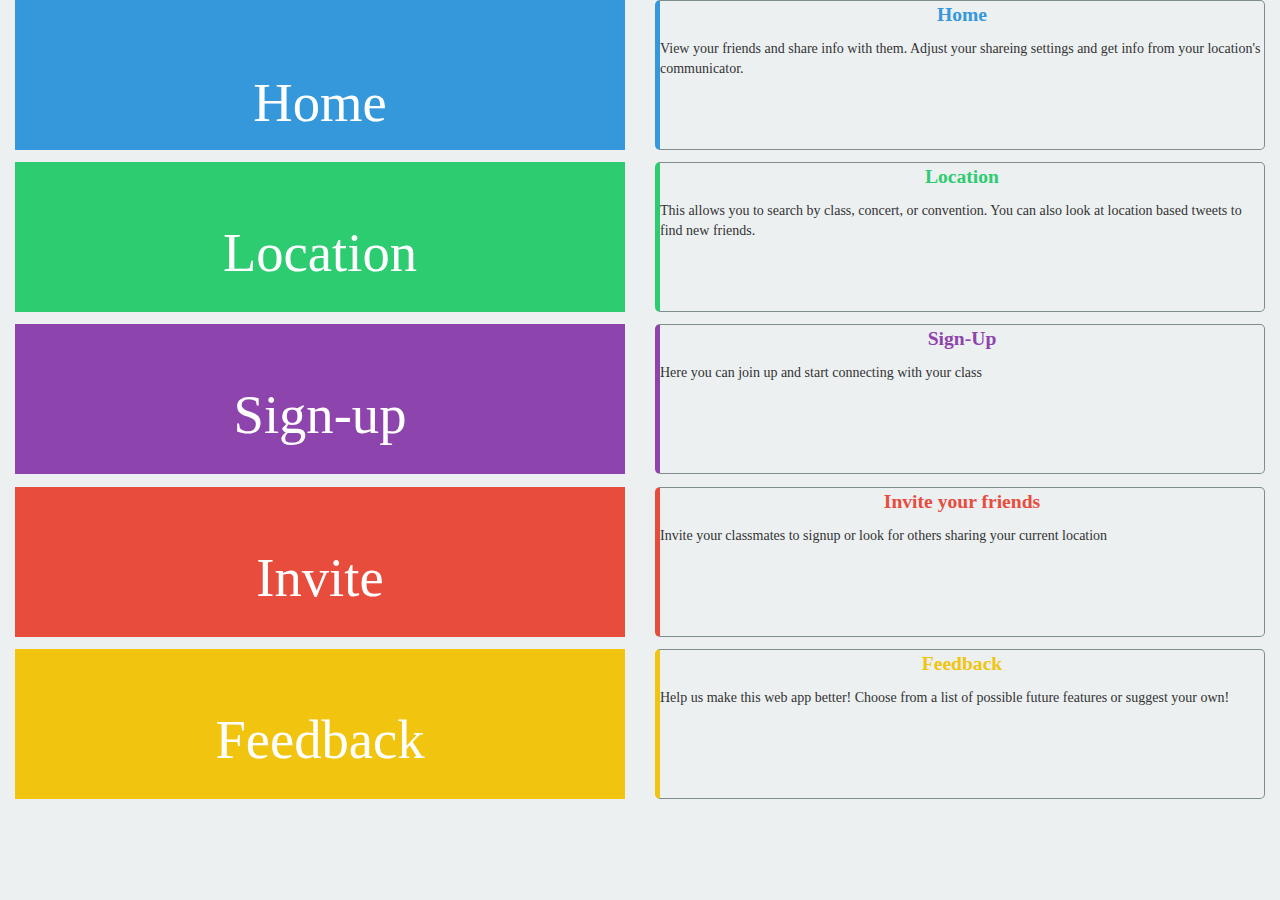
<file: index.html>
<!DOCTYPE html>
<html lang="en">
<head>
  <meta charset="utf-8">
  <title>Index</title>
  <link rel="stylesheet" type="text/css" href="http://cdnjs.cloudflare.com/ajax/libs/twitter-bootstrap/3.1.1/css/bootstrap.min.css">
  <link rel="stylesheet" type="text/css" href="main.css">
</head>
<body>
	<div class="container-fluid">

		<div class="row">
			 <div class="col-xs-12 col-sm-6 col-md-6">

	
		<div class="main">

			<a href="friends.html">	
			<div class="user-box"><H1>Home</H1></div>
			</a>
			
			<a href="location.html">					
			<div class="location-box"><H1>Location</H1></div>			
			</a>

			<a href="addnewfriends.html">	
			<div class="add-box"><H1>Sign-up</H1></div>
			</a>
			
			<a href="invite.html">								
			<div class="invite-box"><H1>Invite</H1></div>
			</a>
			
			<a href="feedback.html">
			<div class="feedback-box"><H1>Feedback</H1></div>
			</a>

		</div>
				
			 </div>
		
			 <div class="col-xs-12 col-sm-6 col-md-6">
				
				<div class="hidden-xs"> 	
				 	<div class="callout left1"> <p class="info1">Home</p>
				 		<p>View your friends and share info with them. Adjust your shareing settings and get info from your location's communicator.</p>
				 	</div>

				 	<div class="callout left2"> <p class="info2">Location</p>
				 		<p>This allows you to search by class, concert, or convention. You can also look at location based tweets to find new friends.</p>	
				 	</div>

				 	<div class="callout left3"> <p class="info3">Sign-Up</p>
				 	<p>Here you can join up and start connecting with your class</p>
				 	</div>

				 	<div class="callout left4"> <p  class="info4">Invite your friends</p>
				 		<p>Invite your classmates to signup or look for others sharing your current location</p>
				 	</div>

				 	<div class="callout left5"> <p class="info5">Feedback</p>
				 		<p>Help us make this web app better! Choose from a list of possible future features or suggest your own!</p>
				 	</div>
				</div>

			 </div>

		</div>
		


	</div>

  <script src="http://cdnjs.cloudflare.com/ajax/libs/jquery/2.0.3/jquery.min.js"></script>
  <script src="main.js"></script>

</body>
</html>
</file>
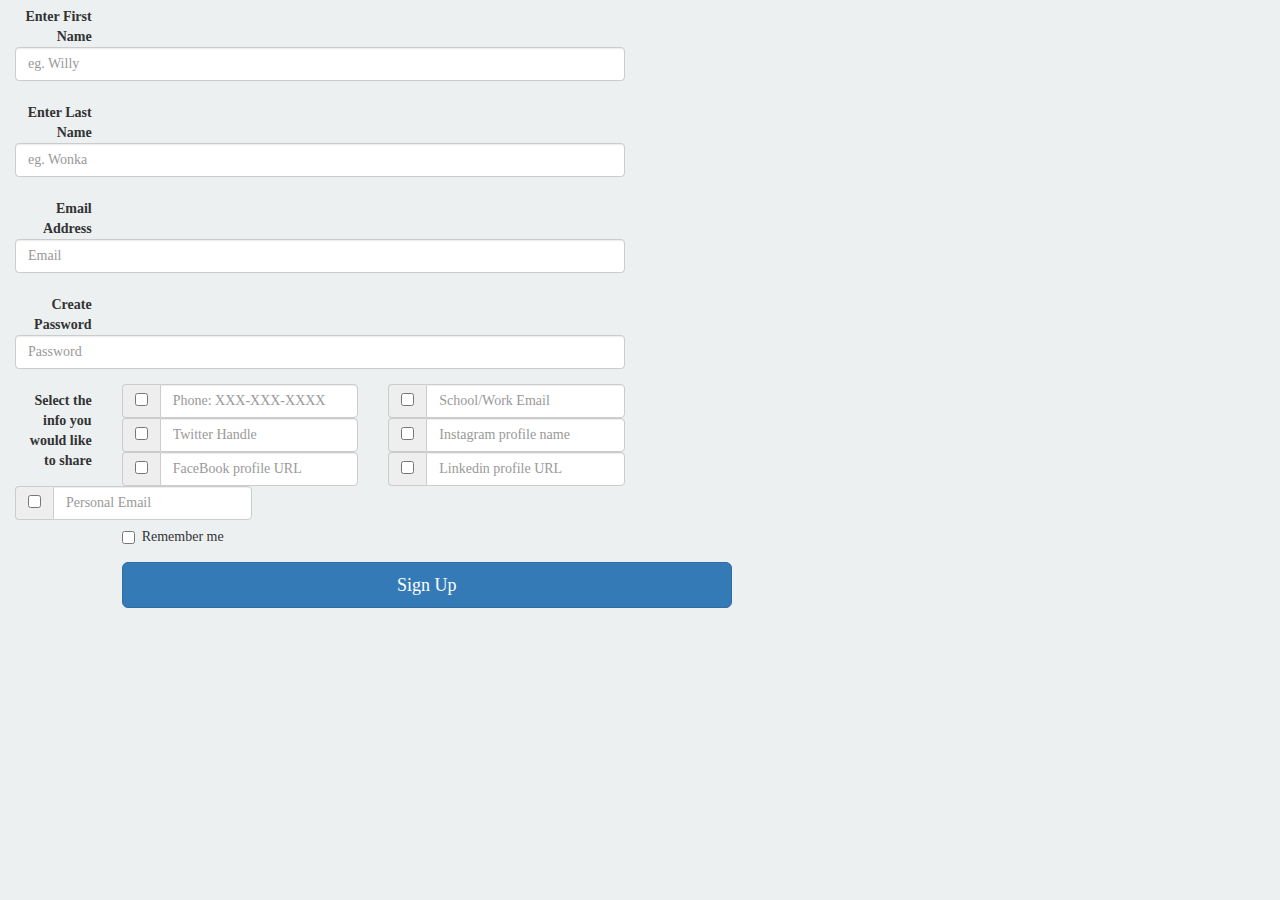
<file: addnewfriends.html>
<!DOCTYPE html>
<html lang="en">
<head>
  <meta charset="utf-8">
  <title>Add Friends</title>
  <link rel="stylesheet" type="text/css" href="http://cdnjs.cloudflare.com/ajax/libs/twitter-bootstrap/3.1.1/css/bootstrap.min.css">
  <link rel="stylesheet" type="text/css" href="main.css">
</head>
<body>
	<div class="container-fluid">

		<div class="row">
			 <div class="col-xs-12 col-sm-6 col-md-6">

	
		<div class="form-container">
			<form class="form-horizontal addnew " role="form">
	
				<div class="form-group">
				    <label for="inputName" class="col-sm-2 control-label">Enter First Name</label>
				    <div class="col-sm-12">
				      	<input type="name" class="form-control" id="first-name" placeholder="eg. Willy">
				    </div>
				</div>


<!-- 				  <div class="form-group has-success has-feedback">
				    <label for="inputEmail3 inputSuccess2" class="col-sm-2 control-label">Enter First Name</label>
				    <div class="col-sm-10">
				      <input type="name" class="form-control control-label" id="inputName" placeholder="eg. John Smith">
				 		<span class="glyphicon glyphicon-ok form-control-feedback"></span>
				    </div>
				  </div> -->

				  <div class="form-group">
				    <label for="inputLastName" class="col-sm-2 control-label">Enter Last Name</label>
				    <div class="col-sm-12">
				      <input type="lastname" class="form-control" id="last-name" placeholder="eg. Wonka">
				    </div>
				  </div>				  
				  
				  <div class="form-group">
				    <label for="inputEmail" class="col-sm-2 control-label">Email Address</label>
				    <div class="col-sm-12">
				      <input type="email" class="form-control" id="enter-email" placeholder="Email">
				    </div>
				  </div>
				 
				  <div class="form-group">
				    <label for="inputPassword3" class="col-sm-2 control-label">Create Password</label>
				    <div class="col-sm-12">
				      <input type="password" class="form-control" id="password" placeholder="Password">
				    </div>
				  </div>				  
				 
				  <div class="row">
				  <label for="inputPassword3" class="col-sm-2 control-label">Select the info you would like to share</label>
				    <div class="col-sm-5">
				      <div class="input-group">
				        <span class="input-group-addon">
				          <input type="checkbox">
				        </span>
				        <input type="number" class="form-control" placeholder="Phone: XXX-XXX-XXXX">
				      </div><!-- /input-group -->
				    </div><!-- /.col-lg-6 -->
				  
				    <div class="col-sm-5">
				      <div class="input-group">
				        <span class="input-group-addon">
				          <input type="checkbox">
				        </span>
				        <input type="email" class="form-control" placeholder="School/Work Email">
				      </div><!-- /input-group -->
				    </div><!-- /.col-lg-6 -->
				  
				    <div class="col-sm-5">
				      <div class="input-group">
				        <span class="input-group-addon">
				          <input type="checkbox">
				        </span>
				        <input type="text" class="form-control" placeholder="Twitter Handle">
				      </div><!-- /input-group -->
				    </div><!-- /.col-lg-6 -->
				  
				    <div class="col-sm-5">
				      <div class="input-group">
				        <span class="input-group-addon">
				          <input type="checkbox">
				        </span>
				        <input type="text" class="form-control" placeholder="Instagram profile name">
				      </div><!-- /input-group -->
				    </div><!-- /.col-lg-6 -->
				  
				    <div class="col-sm-5">
				      <div class="input-group">
				        <span class="input-group-addon">
				          <input type="checkbox">
				        </span>
				        <input type="url" class="form-control" placeholder="FaceBook profile URL">
				      </div><!-- /input-group -->
				    </div><!-- /.col-lg-6 -->
				  
				    <div class="col-sm-5">
				      <div class="input-group">
				        <span class="input-group-addon">
				          <input type="checkbox">
				        </span>
				        <input type="url" class="form-control" placeholder="Linkedin profile URL">
				      </div><!-- /input-group -->
				    </div><!-- /.col-lg-6 -->

				    <div class="col-sm-5">
				      <div class="input-group">
				        <span class="input-group-addon">
				          <input type="checkbox">
				        </span>
				        <input type="email" class="form-control" placeholder="Personal Email">
				      </div><!-- /input-group -->
				    </div><!-- /.col-lg-6 -->
				  </div><!-- /.row -->







				  <div class="form-group">
				    <div class="col-sm-offset-2 col-sm-12">
				      <div class="checkbox">
				        <label>
				          <input type="checkbox"> Remember me
				        </label>
				      </div>
				    </div>
				  </div>
				  <div class="form-group">
				    <div class="col-sm-offset-2 col-sm-12">
				      <button type="submit" class="btn btn-primary btn-lg btn-block signup">Sign Up</button>
				    </div>
				  </div>
			</form>
			

		</div>
	
		 </div>
		
			 <div class="col-xs-12 col-sm-6 col-md-4">
			 	
			 </div>

		</div>
		


	</div>

  <script src="http://cdnjs.cloudflare.com/ajax/libs/jquery/2.0.3/jquery.min.js"></script>
  <script src="form.js"></script>

</body>
</html>
</file>
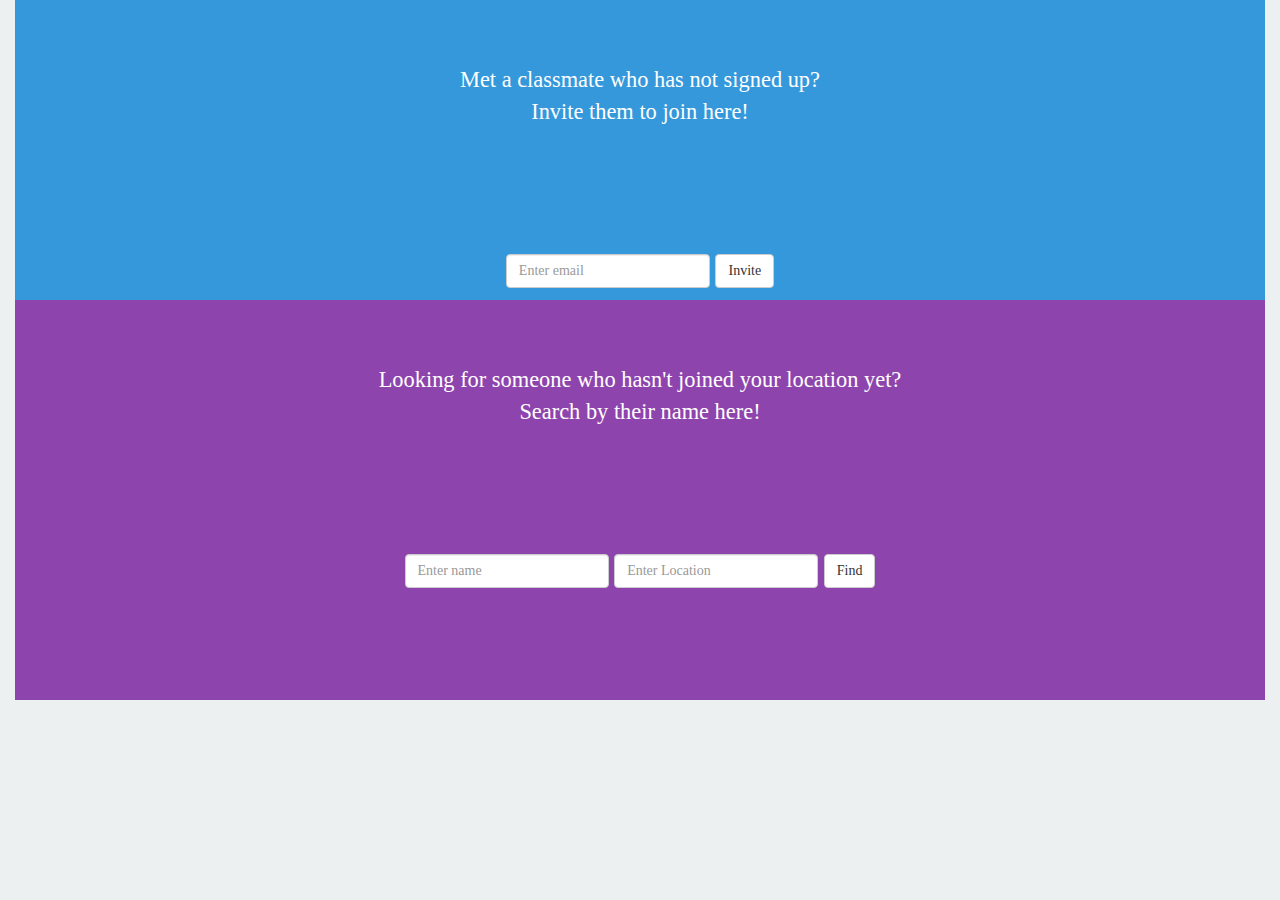
<file: invite.html>
<!DOCTYPE html>
<html lang="en">
<head>
  <meta charset="utf-8">
  <title>Invite</title>
  <link rel="stylesheet" type="text/css" href="http://cdnjs.cloudflare.com/ajax/libs/twitter-bootstrap/3.1.1/css/bootstrap.min.css">
  <link rel="stylesheet" type="text/css" href="main.css">
</head>
<body>
	<div class="container-fluid">

		<div class="row">
			 <div class="col-xs-12 col-sm-12 col-md-12">

	
		<div class="main">

			<div class="invitenew">
				<br><br><p>Met a classmate who has not signed up? <br> Invite them to join here!</p>
					<form class="form-inline top" role="form">
					  <div class="form-group">
					    <label class="sr-only" for="exampleInputEmail2">Email address</label>
					    <input type="email" name="email" class="form-control" id="friend" placeholder="Enter email">
					  </div>
					  <button type="submit" name="find" class="btn btn-default sub">Invite</button>
					</form>

			</div>
			
			<div class="invitecurrent">
				<br><br><p>Looking for someone who hasn't joined your location yet? <br> Search by their name here!</p>
					<form class="form-inline top" role="form">
					 
					  <div class="form-group">
					    <label class="sr-only" for="exampleInputEmail2">Email address</label>
					    <input type="text" name="name" class="form-control" id="name" placeholder="Enter name">
					  </div>
					 
					  <div class="form-group">
					    <label class="sr-only" for="exampleInputEmail2">Email address</label>
					    <input type="text" class="form-control" id="location" name="text" placeholder="Enter Location">
					  </div>					  
					  <button type="submit" name="submit" class="btn btn-default submit7">Find</button>
					</form>
			</div>

		</div>
				
			 </div>
		


		</div>
		<p id="results"></p>



	</div>

  <script src="http://cdnjs.cloudflare.com/ajax/libs/jquery/2.0.3/jquery.min.js"></script>
  <script src="main.js"></script>
  <script src="form.js"></script>

</body>
</html>
</file>
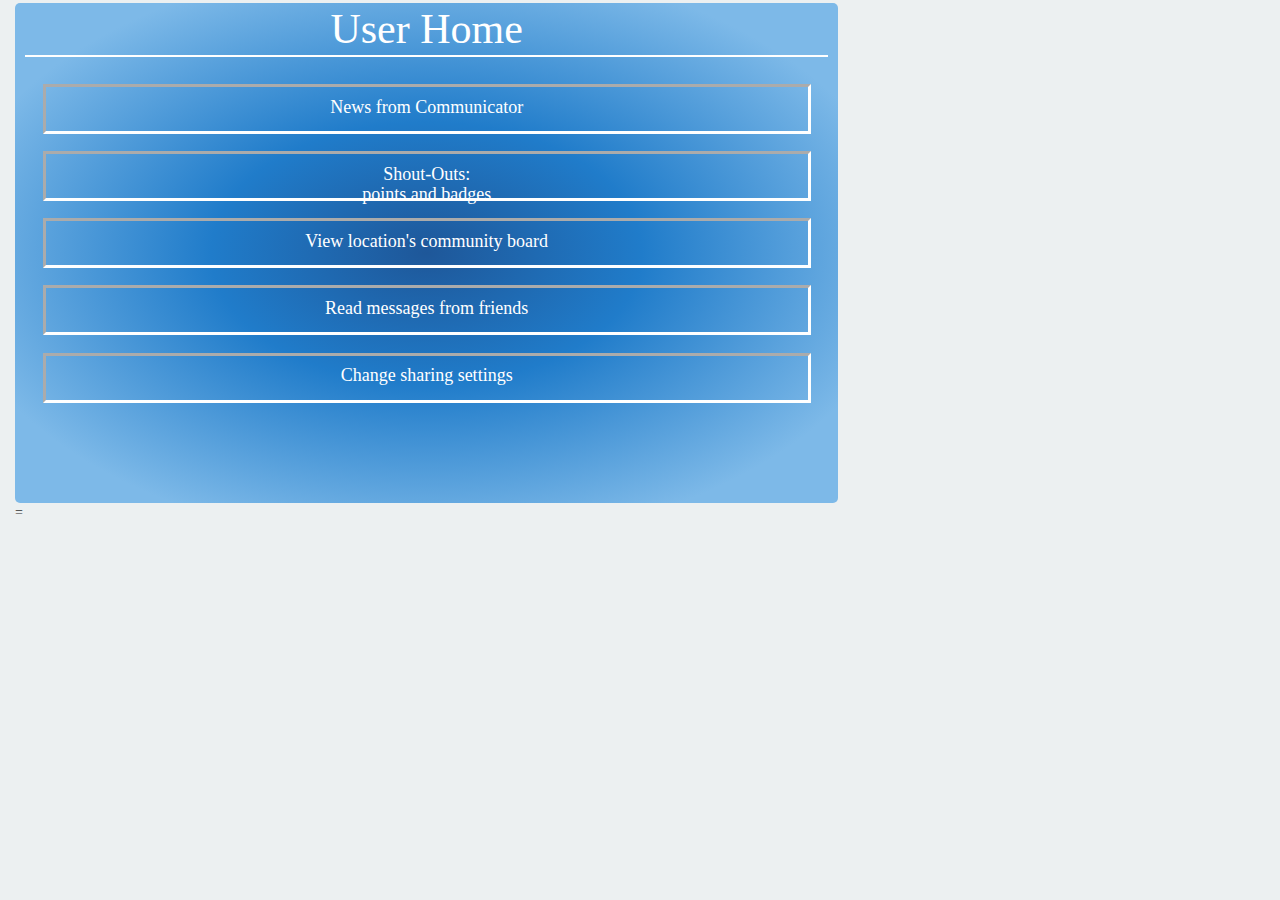
<file: settings.html>
<!DOCTYPE html>
<html lang="en">
<head>
  <meta charset="utf-8">
  <title>User settings</title>
  <link rel="stylesheet" type="text/css" href="http://cdnjs.cloudflare.com/ajax/libs/twitter-bootstrap/3.1.1/css/bootstrap.min.css">
  <link rel="stylesheet" type="text/css" href="main.css">
</head>
<body>
	<div class="container-fluid">
			<div class="main">
		<div class="row">
			 <div class="col-xs-12 col-sm-6 col-md-8">

	
		

			<div class="settings-box">
			<h1>User Home</h1>
			<div class="row">
				<div class="col-xs-6 col-sm-6 col-md-8 testbox">
					<h4>News from Communicator</h4>
				</div>
				<div class="col-xs-6 col-sm-6 col-md-8 testbox">
					<h4>Shout-Outs:<br>points and badges</h4>
				</div>
			</div>

			<div class="row">
				<div class="col-xs-6 col-sm-6 col-md-8 testbox">
					<h4>View location's community board</h4>
				</div>
				<div class="col-xs-6 col-sm-6 col-md-8 testbox">
					<h4>Read messages from friends</h4>
				</div>
			</div>

			<div class="row">
				<div class="col-xs-8 col-sm-12 col-md-8 testbox">
					<h4>Change sharing settings</h4>
				</div>
			</div>

			</div>=


		
				
			 </div>
		
			 <div class="col-xs-12 col-sm-6 col-md-4">
			 	
			 </div>

		</div>




		</div>

	</div>

  <script src="http://cdnjs.cloudflare.com/ajax/libs/jquery/2.0.3/jquery.min.js"></script>
  <script src="main.js"></script>

</body>
</html>
</file>
<file: main.css>
h1 {
	margin-top: 2%;
	text-align: center;
	color: #FFFFFF;
	font-family:'Avenir LT W01 65 Medium';
	font-size: 390%;
	padding-top: 10%;
	text-decoration: none;
}

body {
	background-color: #ecf0f1;
	font-family:'Avenir LT W01 65 Medium';

}


a:hover, a:visited, a:link, a:active
{
    text-decoration: none;
}

.user-menu{
	float: right;
	margin-right: 10px;
	color: #FFFFFF;
	text-align: center;
	margin-top: 2%;
}
.user-settings{
	float: left;
	margin-left: 10px;
}

.user-box-contain {
	line-height: 150px;
	height: 150px;
}

.friend-name{
	float: right;
	margin-right: 20px;
}


.keep{ 	color: #FFFFFF; }



.user-box {
	text-align: center;
	color: #FFFFFF;
	background-color: #3498db;
	height: 150px;
	width: 100%; 
	position: relative;
	display: inline-block;
	vertical-align: middle;
	line-height: 150px;
}

.friend-box {
	text-align: center;
	color: #FFFFFF;
	background-color: #2ecc71;
	height: 150px;
	width: 100%; 
}

.location-box {
	text-align: center;
	color: #FFFFFF;
	background-color: #2ecc71;
	height: 150px;
	width: 100%; 
}
				
.add-box {
	text-align: center;
	color: #FFFFFF;
	background-color: #8e44ad;
	height: 150px;
	width: 100%; 
}
				
.invite-box {
	text-align: center;
	color: #FFFFFF;
	background-color: #e74c3c;
	height: 150px;
	width: 100%; 
}
		
/*.feedback-box a:hover  {
	background-color: #f39c12;
}*/

.feedback-box {
	text-align: center;
	color: #FFFFFF;
	background-color: #f1c40f;
	height: 150px;
	width: 100%; 
}


/*#gradient > .settings-box(#3498db; white);*/

.settings-box {
	text-align: center;
	color: #FFFFFF;
	/*background-color: #3498db;*/
	height: 500px;
	width: 100%; 
	position: relative;
	border-radius: 5px;
	/*display: inline-block;
	vertical-align: middle;
	line-height: 150px;*/	
	background: #1e5799; /* Old browsers */
	background: -moz-radial-gradient(center, ellipse cover,  #1e5799 0%, #207cca 37%, #207cca 37%, #7db9e8 83%, #7db9e8 83%); /* FF3.6+ */
	background: -webkit-gradient(radial, center center, 0px, center center, 100%, color-stop(0%,#1e5799), color-stop(37%,#207cca), color-stop(37%,#207cca), color-stop(83%,#7db9e8), color-stop(83%,#7db9e8)); /* Chrome,Safari4+ */
	background: -webkit-radial-gradient(center, ellipse cover,  #1e5799 0%,#207cca 37%,#207cca 37%,#7db9e8 83%,#7db9e8 83%); /* Chrome10+,Safari5.1+ */
	background: -o-radial-gradient(center, ellipse cover,  #1e5799 0%,#207cca 37%,#207cca 37%,#7db9e8 83%,#7db9e8 83%); /* Opera 12+ */
	background: -ms-radial-gradient(center, ellipse cover,  #1e5799 0%,#207cca 37%,#207cca 37%,#7db9e8 83%,#7db9e8 83%); /* IE10+ */
	background: radial-gradient(ellipse at center,  #1e5799 0%,#207cca 37%,#207cca 37%,#7db9e8 83%,#7db9e8 83%); /* W3C */
	filter: progid:DXImageTransform.Microsoft.gradient( startColorstr='#1e5799', endColorstr='#7db9e8',GradientType=1 ); /* IE6-9 fallback on horizontal gradient */

}



.settings-box h1 {
	font-size: 300%;
	border-bottom: 2px double white;
	padding: 3px;
	margin-left: 10px;
	margin-right: 10px;
	margin-top: 3px;
}


.testbox{
	margin-left: 5%;
	margin-top: 2%;
	width: 90%;
	height: 50px;
	border: 3px inset white;
}

h4 {
	margin: 1.5% 1%;
	text-align: 
}





.img-sizer {
	max-width: 80px;
	margin-left: 5px;
	margin-top: 35px;
	/*float: left;*/
	position: absolute;
}




.img-main-sizer {
	float: left;
	max-width: 80px;
	margin-left: 3%;
	margin-top: 8%;
	/*float: left;*/
	position: absolute;
}


	/*JS Add Classes*/

.img-resizer {
	max-width: 40px;
	margin-left: 5px;
	margin-top: 15px;
	float: left;
	position: absolute;
}



.box-a{	
	text-align: center;
	color: #FFFFFF;
	/*background-color: #2ecc71;*/
	height: 300px;
	width: 100%; 

}

.reset-friend-name {
	/*float: left;*/
	display: inline;
	font-size: 160%;
	margin-top: 10px;
	font-weight: bold;
	/*margin-left: 50px;*/
	/*position: absolute;	*/
}

.share-buttons {
	margin-top: 8%;
}
.top-margin {
	margin-top: 2%;
}

.share-items {
	/*margin-top: 20%;*/
}

/*Hidden on index until ipad*/

.callout {
	margin-bottom: 2%;
	height: 150px;
	width: 100%; 
	border: 1px solid #7f8c8d;
	border-left-color: #d9534f;
	border-left-width: 5px;
	border-radius: 5px;

}

.left1 { 	border-left-color: #3498db; }
.left2 { 	border-left-color: #2ecc71; }
.left3 { 	border-left-color: #8e44ad; }
.left4 { 	border-left-color: #e74c3c; }
.left5 { 	border-left-color: #f1c40f; }

.info1 { 	color: #3498db; text-align: center; font-weight: bold; font-size: 140% }
.info2 { 	color: #2ecc71; text-align: center; font-weight: bold; font-size: 140% }
.info3 { 	color: #8e44ad;	text-align: center; font-weight: bold; font-size: 140% }
.info4 { 	color: #e74c3c; text-align: center; font-weight: bold; font-size: 140% }
.info5 { 	color: #f1c40f; text-align: center; font-weight: bold; font-size: 140% }






/*This is for the form*/

.signup-box {
	height: 150px;
	width: 100%;
	background-color: #66FF00;
}

.addnew {
	
}



/*Invite Page*/

.invitenew{
	text-align: center;
	font-size: 160%;
	color: #FFFFFF;
	background-color: #3498db;
	height: 300px;
	width: 100%; 
}

.invitecurrent{
	text-align: center;
	font-size: 160%;
	color: #FFFFFF;
	background-color: #8e44ad;
	height: 400px;
	width: 100%; 
}

.top{
	margin-top: 10%;
}

/*
@media all and (max-width: 699px) and (min-width: 520px), (min-width: 1151px) {

}*/
</file>
